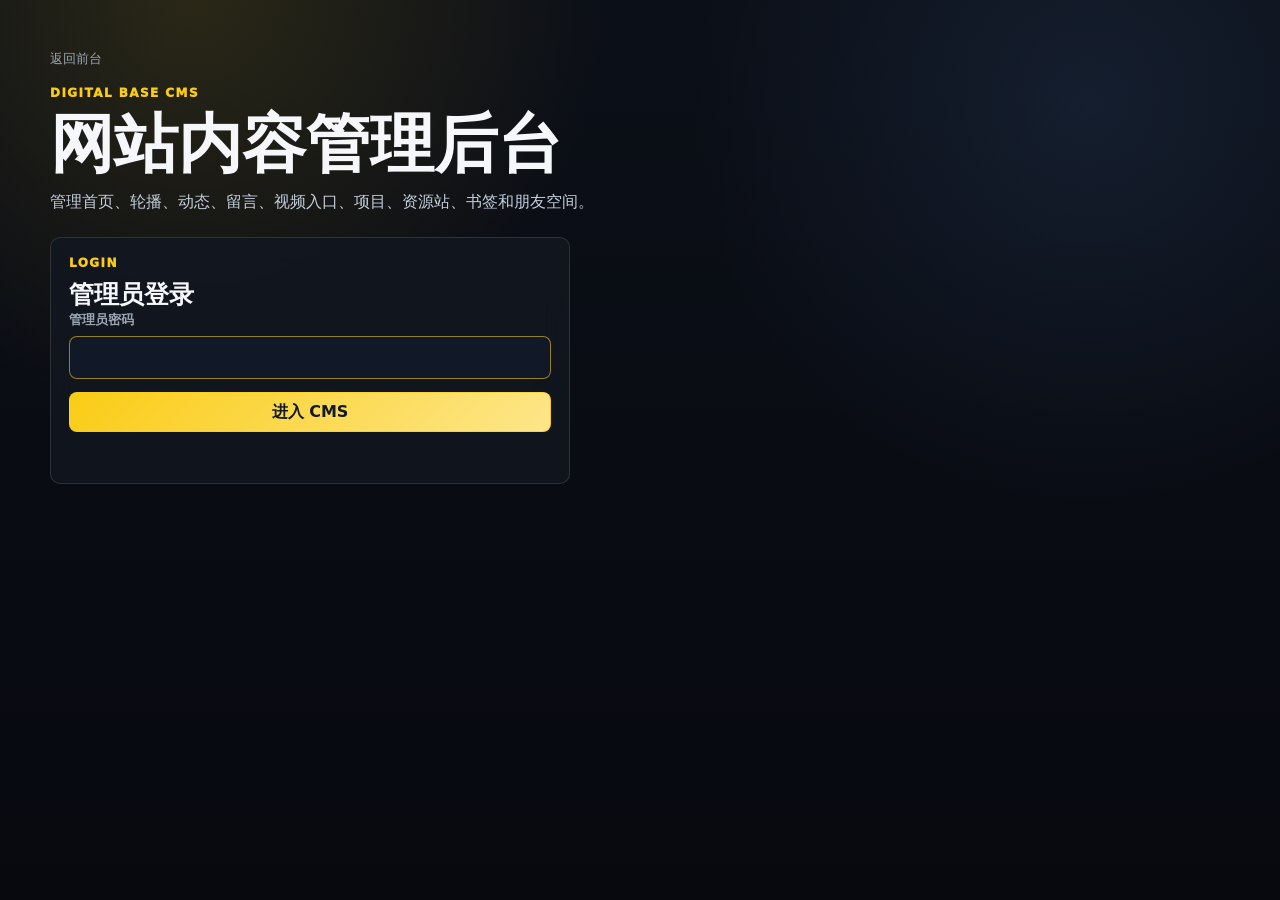
<file: admin/index.html>
<!doctype html>
<html lang="zh-CN">
<head>
  <meta charset="UTF-8" />
  <meta name="viewport" content="width=device-width, initial-scale=1.0" />
  <title>Digital Base CMS</title>
  <link rel="stylesheet" href="./admin.css" />
</head>
<body>
  <main class="admin-shell">
    <section class="admin-hero" id="loginHero">
      <a class="back-link" href="/">返回前台</a>
      <p>DIGITAL BASE CMS</p>
      <h1>网站内容管理后台</h1>
      <span>管理首页、轮播、动态、留言、视频入口、项目、资源站、书签和朋友空间。</span>
    </section>

    <section class="panel login-panel" id="loginPanel">
      <div class="panel-head">
        <p>LOGIN</p>
        <h2>管理员登录</h2>
      </div>
      <form id="loginForm" class="stack-form">
        <label>
          <span>管理员密码</span>
          <input type="password" id="adminPassword" autocomplete="current-password" required />
        </label>
        <button type="submit">进入 CMS</button>
        <p class="hint" id="loginHint"></p>
      </form>
    </section>

    <section class="cms hidden" id="cmsApp">
      <aside class="cms-sidebar">
        <div class="cms-brand">
          <strong>DIGITAL BASE</strong>
          <span>CMS ONLINE</span>
        </div>
        <nav id="cmsNav"></nav>
      </aside>
      <section class="cms-main" id="cmsMain"></section>
    </section>
  </main>

  <script src="./admin.js"></script>
</body>
</html>
</file>
<file: admin/admin.css>
:root {
  --bg: #07090f;
  --panel: rgba(18, 23, 32, .9);
  --panel-strong: rgba(24, 30, 42, .96);
  --line: rgba(255, 255, 255, .12);
  --line-strong: rgba(250, 204, 21, .58);
  --text: #f5f7fb;
  --muted: #9ba6b5;
  --accent: #facc15;
  --green: #48d597;
  --danger: #ff6b76;
}

* {
  box-sizing: border-box;
}

body {
  margin: 0;
  min-height: 100vh;
  color: var(--text);
  font-family: Inter, ui-sans-serif, system-ui, -apple-system, BlinkMacSystemFont, "Segoe UI", "Microsoft YaHei", sans-serif;
  background:
    radial-gradient(circle at 15% 0, rgba(250, 204, 21, .13), transparent 26rem),
    radial-gradient(circle at 85% 12%, rgba(106, 167, 255, .1), transparent 25rem),
    linear-gradient(180deg, #0b0f17 0%, #07090f 100%);
}

a {
  color: inherit;
  text-decoration: none;
}

.admin-shell {
  width: min(1180px, calc(100% - 28px));
  margin: 0 auto;
  padding: 30px 0 60px;
}

.admin-hero {
  padding: 18px 0 22px;
}

.back-link {
  display: inline-flex;
  margin-bottom: 18px;
  color: var(--muted);
  font-size: 13px;
}

.admin-hero p,
.panel-head p,
.cms-section > p,
.field-label {
  margin: 0;
  color: var(--accent);
  font-size: 12px;
  font-weight: 950;
  letter-spacing: .12em;
  text-transform: uppercase;
}

.admin-hero h1 {
  margin: 12px 0;
  font-size: clamp(38px, 7vw, 64px);
  line-height: 1;
}

.admin-hero span {
  color: #c4cfdd;
  line-height: 1.7;
}

.panel,
.cms-sidebar,
.cms-main,
.card,
.list-item {
  border: 1px solid var(--line);
  border-radius: 10px;
  background: var(--panel);
  backdrop-filter: blur(14px);
}

.panel {
  padding: 18px;
}

.login-panel {
  max-width: 520px;
}

.hidden {
  display: none;
}

.cms {
  display: grid;
  grid-template-columns: 230px 1fr;
  gap: 14px;
  align-items: start;
}

.cms.hidden {
  display: none;
}

.cms-sidebar {
  position: sticky;
  top: 16px;
  padding: 14px;
}

.cms-brand {
  display: grid;
  gap: 4px;
  padding: 8px 8px 14px;
  border-bottom: 1px solid var(--line);
}

.cms-brand strong {
  font-size: 17px;
}

.cms-brand span {
  color: var(--green);
  font-size: 11px;
  font-weight: 900;
}

#cmsNav {
  display: grid;
  gap: 7px;
  margin-top: 12px;
}

.nav-btn {
  width: 100%;
  min-height: 38px;
  justify-content: flex-start;
  border-color: transparent;
  color: #cdd6e4;
  background: transparent;
}

.nav-btn.active,
.nav-btn:hover {
  color: #111827;
  background: var(--accent);
}

.cms-main {
  min-height: 620px;
  padding: 18px;
}

.cms-section {
  display: grid;
  gap: 16px;
}

.section-title {
  display: flex;
  align-items: end;
  justify-content: space-between;
  gap: 14px;
}

.section-title h2,
.panel-head h2 {
  margin: 8px 0 0;
  font-size: 25px;
}

.dashboard-grid {
  display: grid;
  grid-template-columns: repeat(5, 1fr);
  gap: 10px;
}

.stat-card {
  padding: 14px;
  border: 1px solid var(--line);
  border-radius: 8px;
  background: rgba(255, 255, 255, .04);
}

.stat-card span {
  color: var(--muted);
  font-size: 12px;
}

.stat-card strong {
  display: block;
  margin-top: 8px;
  font-size: 28px;
}

.two-col {
  display: grid;
  grid-template-columns: 1fr 1fr;
  gap: 14px;
}

.card {
  padding: 14px;
}

.stack-form {
  display: grid;
  gap: 13px;
}

.form-grid {
  display: grid;
  grid-template-columns: repeat(2, 1fr);
  gap: 13px;
}

.full {
  grid-column: 1 / -1;
}

label {
  display: grid;
  gap: 7px;
}

label span {
  color: var(--muted);
  font-size: 13px;
  font-weight: 850;
}

.field-help {
  color: var(--muted);
  font-size: 12px;
  line-height: 1.55;
}

input,
textarea,
select,
option,
button {
  font: inherit;
}

input,
textarea,
select {
  width: 100%;
  border: 1px solid var(--line-strong);
  border-radius: 8px;
  outline: 0;
  color: #fff;
  background: #111827;
  padding: 11px 12px;
}

select {
  background: #111827;
  color: #fff;
  border: 1px solid #facc15;
  color-scheme: dark;
}

option {
  background: #111827;
  color: #fff;
}

textarea {
  resize: vertical;
}

input[type="checkbox"] {
  width: auto;
  accent-color: var(--accent);
}

input:focus,
textarea:focus,
select:focus {
  border-color: #fde047;
  box-shadow: 0 0 0 3px rgba(250, 204, 21, .12);
}

button {
  display: inline-flex;
  align-items: center;
  justify-content: center;
  min-height: 40px;
  border: 1px solid rgba(250, 204, 21, .6);
  border-radius: 8px;
  color: #111827;
  background: linear-gradient(135deg, var(--accent), #fde68a);
  font-weight: 900;
  cursor: pointer;
}

.ghost-btn,
.danger-btn,
.tiny-btn {
  color: #edf3fb;
  background: rgba(255, 255, 255, .055);
}

.danger-btn {
  border-color: rgba(255, 107, 118, .5);
  color: #ffd7dc;
}

.tiny-btn {
  min-height: 31px;
  padding: 5px 9px;
  font-size: 12px;
}

.hint {
  min-height: 20px;
  margin: 0;
  color: var(--muted);
  font-size: 13px;
}

.hint.ok {
  color: var(--green);
}

.hint.bad {
  color: var(--danger);
}

.list {
  display: grid;
  gap: 10px;
}

.list-item {
  display: grid;
  gap: 9px;
  padding: 12px;
  background: rgba(255, 255, 255, .035);
}

.list-top {
  display: flex;
  align-items: start;
  justify-content: space-between;
  gap: 12px;
}

.list-top h3 {
  margin: 0;
  font-size: 17px;
}

.list-item p {
  margin: 0;
  color: #c4cfdd;
  line-height: 1.55;
  font-size: 13px;
}

.pill-row,
.action-row {
  display: flex;
  flex-wrap: wrap;
  gap: 7px;
}

.pill {
  display: inline-flex;
  padding: 4px 7px;
  border: 1px solid var(--line);
  border-radius: 6px;
  color: #dbe4f1;
  background: rgba(255, 255, 255, .04);
  font-size: 11px;
}

@media (max-width: 960px) {
  .cms {
    grid-template-columns: 1fr;
  }

  .cms-sidebar {
    position: static;
  }

  #cmsNav {
    grid-template-columns: repeat(2, 1fr);
  }

  .dashboard-grid,
  .two-col,
  .form-grid {
    grid-template-columns: 1fr;
  }
}

@media (max-width: 560px) {
  .admin-shell {
    width: min(100% - 18px, 1180px);
  }

  #cmsNav {
    grid-template-columns: 1fr;
  }

  .section-title,
  .list-top {
    align-items: flex-start;
    flex-direction: column;
  }
}
</file>
